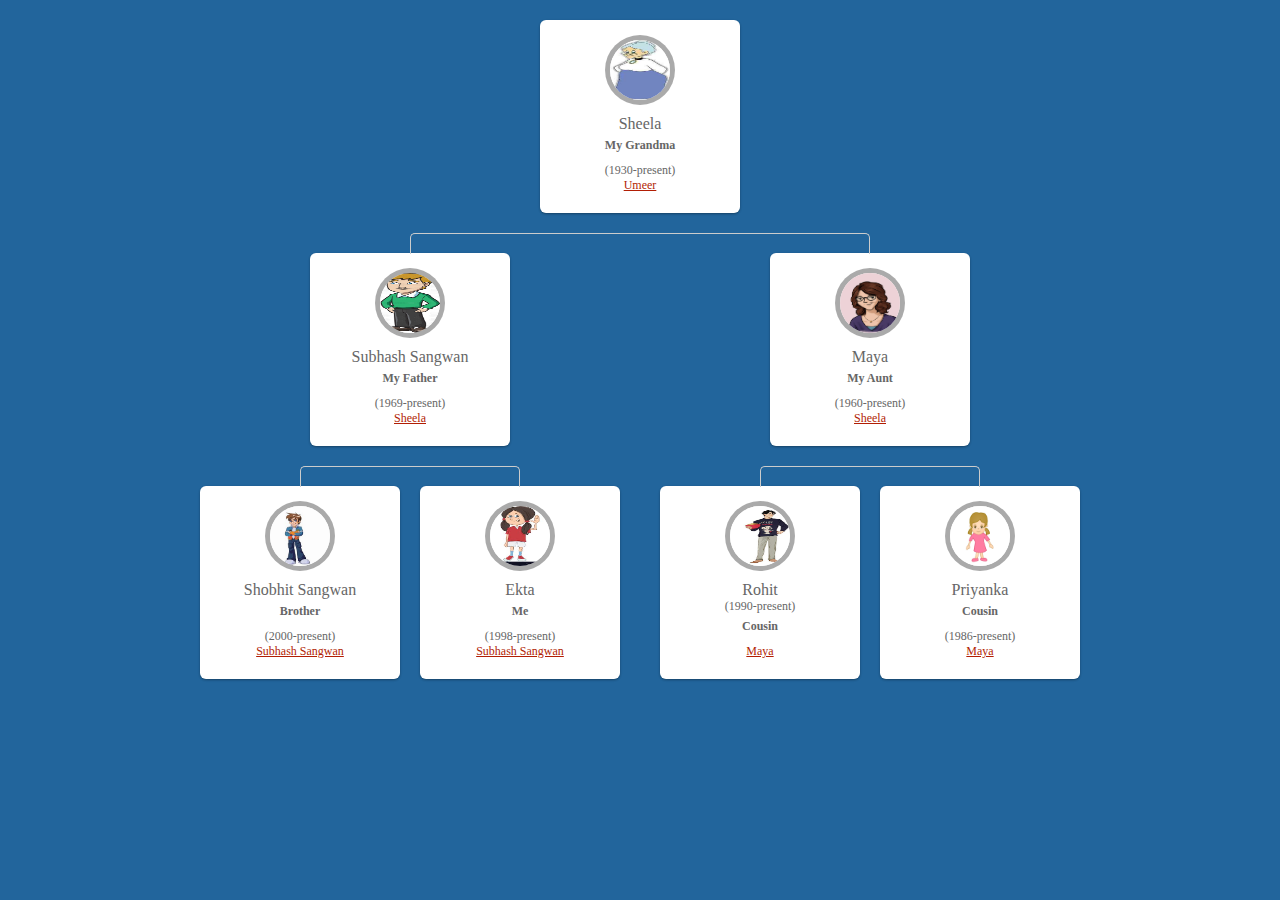
<file: index.html>
<!doctype.html>
<html>
<head>
  <title>Family Tree Example</title>
  <link href="family.css" rel="stylesheet" type="text/css">
</head>

<body>
  <div class="pg-orgchart">
    <div class="org-chart">
      <ul>
        <li>
          <div class="user">
            <img src="./img/grandma.jpg" class="img-responsive" />
            <div class="name">Sheela</div>
            <div class="role">My Grandma</div>
            <div class="timeline">(1930-present)</div>
            <a class="manager" href="#">Umeer</a>
      
          </div>
          <ul>
            <li>
              <div class="user">
                <img src="./img/father.jpg" class="img-responsive" />
                <div class="name">Subhash Sangwan</div>
                <div class="role">My Father</div>
                <div class="timeline">(1969-present)</div>
                <a class="manager" href="#">Sheela</a>
              </div>
              <ul>
                <li>
                  <div class="user">
                    <img src="./img/brother.jpg" class="img-responsive" />
                    <div class="name">Shobhit Sangwan</div>
                    <div class="role">Brother</div>
                    <div class="timeline">(2000-present)</div>
                    <a class="manager" href="#">Subhash Sangwan</a>
                  </div>
                </li>
                <li>
                  <div class="user">
                    <img src="./img/me.jpg" class="img-responsive" />
                    <div class="name">Ekta</div>
                    <div class="role">Me</div>
                    <div class="timeline">(1998-present)</div>
                    <a class="manager" href="#">Subhash Sangwan</a>
                  </div>
                </li>
              </ul>
            </li>
            <li>
              <div class="user">
                <img src="./img/aunt.jpg" class="img-responsive" />
                <div class="name">Maya</div>
                <div class="role">My Aunt</div>
                <div class="timeline">(1960-present)</div>
                <a class="manager" href="#">Sheela</a>
              </div>
              <ul>
                <li>
                  <div class="user">
                    <img src="./img/cousin.jpg" class="img-responsive" />
                    <div class="name">Rohit</div>
                    <div class="timeline">(1990-present)</div>
                    <div class="role">Cousin</div>
                    <a class="manager" href="#">Maya</a>
                  </div>
                </li>
                <li>
                  <div class="user">
                    <img src="./img/sister.png" class="img-responsive" />
                    <div class="name">Priyanka</div>
                    <div class="role">Cousin</div>
                    <div class="timeline">(1986-present)</div>
                    <a class="manager" href="#">Maya</a>
                  </div>
                </li>
              </ul>
            </li>
          </ul>
        </li>
      </ul>
    </div>
  </div>

</body>
</html>
</file>
<file: family.css>
* {
	margin: 0;
	padding: 0;
  }
  body {
	background: #22659c;
  }
  .org-chart {
	display: flex;
	justify-content: center;
  }
  .org-chart ul {
	padding-top: 20px;
	position: relative;
	transition: all 0.5s;
  }
  .org-chart ul ul::before {
	content: '';
	position: absolute;
	top: 0;
	left: 50%;
	border-left: 1px solid #ccc;
	width: 0;
  }
  .org-chart li {
	float: left;
	text-align: center;
	list-style-type: none;
	position: relative;
	padding: 20px 10px;
	transition: all 0.5s;
  }
  .org-chart li::before, .org-chart li::after {
	content: '';
	position: absolute;
	top: 0;
	right: 50%;
	border-top: 1px solid #ccc;
	width: 50%;
	height: 20px;
  }
  .org-chart li::after {
	right: auto;
	left: 50%;
	border-left: 1px solid #ccc;
  }
  .org-chart li:only-child::after, .org-chart li:only-child::before {
	display: none;
  }
  .org-chart li:only-child {
	padding-top: 0;
  }
  .org-chart li:first-child::before, .org-chart li:last-child::after {
	border: 0 none;
  }
  .org-chart li:last-child::before {
	border-right: 1px solid #ccc;
	border-radius: 0 5px 0 0;
  }
  .org-chart li:first-child::after {
	border-radius: 5px 0 0 0;
  }
  .org-chart li .user {
	text-decoration: none;
	color: #666;
	display: inline-block;
	padding: 20px 10px;
	transition: all 0.5s;
	background: #fff;
	min-width: 180px;
	border-radius: 6px;
	box-shadow: 0 1px 3px rgba(0, 0, 0, 0.12), 0 1px 2px rgba(0, 0, 0, 0.24);
  }
  .org-chart li .user:hover, .org-chart li .user:hover + ul li .user {
	background: #b5d5ef;
	color: #002a50;
	transition: all 0.15s;
	transform: translateY(-5px);
	box-shadow: inset 0 0 0 3px #76b1e1, 0 3px 6px rgba(0, 0, 0, 0.16), 0 3px 6px rgba(0, 0, 0, 0.23);
  }
  .org-chart li .user:hover img, .org-chart li .user:hover + ul li .user img {
	box-shadow: 0 0 0 5px #4c99d8;
  }
  .org-chart li .user:hover + ul li::after, .org-chart li .user:hover + ul li::before, .org-chart li .user:hover + ul::before, .org-chart li .user:hover + ul ul::before {
	border-color: #94a0b4;
  }
  .org-chart li .user > div, .org-chart li .user > a {
	font-size: 12px;
  }
  .org-chart li .user img {
	margin: 0 auto;
	max-width: 60px;
	max-width: 60px;
	width: 60px;
	height: 60px;
	border-radius: 50%;
	box-shadow: 0 0 0 5px #aaa;
  }
  .org-chart li .user .name {
	font-size: 16px;
	margin: 15px 0 0;
	font-weight: 300;
  }
  .org-chart li .user .role {
	font-weight: 600;
	margin-bottom: 10px;
	margin-top: 5px;
  }
  .org-chart li .user .manager {
	font-size: 12px;
	color: #b21e04;
  }
</file>
